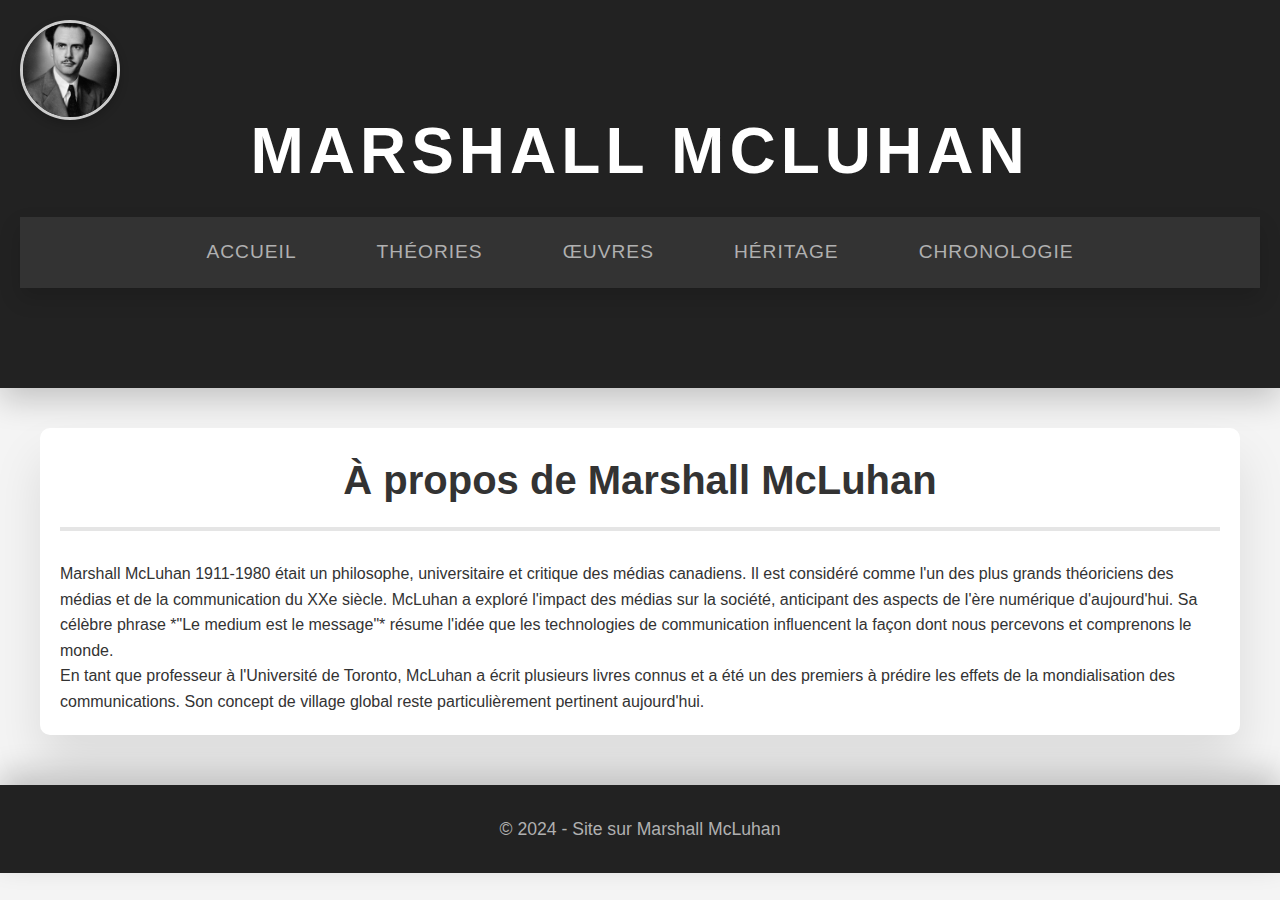
<file: Site Mc Luhan/index.html>
<!DOCTYPE html>
<html lang="fr">
<head>
  <meta charset="UTF-8">
  <meta name="viewport" content="width=device-width, initial-scale=1.0">
  <title>Marshall McLuhan - Accueil</title>
  <link rel="stylesheet" href="style.css">
</head>
<body>
  <header>
    <h1>Marshall McLuhan</h1>
    <nav>
      <ul>
        <li><a href="index.html">Accueil</a></li>
        <li><a href="theories.html">Théories</a></li>
        <li><a href="oeuvres.html">Œuvres</a></li>
        <li><a href="héritage.html">Héritage</a></li>
        <li><a href="chronologie.html">Chronologie</a></li>
      </ul>
    </nav>
  </header>
  <main>
    <section>
      <h2>À propos de Marshall McLuhan</h2>
      <p>
        Marshall McLuhan 1911-1980 était un philosophe, universitaire et critique des médias canadiens.  
        Il est considéré comme l'un des plus grands théoriciens des médias et de la communication du XXe siècle.  
        McLuhan a exploré l'impact des médias sur la société, anticipant des aspects de l'ère numérique d'aujourd'hui.  
        Sa célèbre phrase *"Le medium est le message"* résume l'idée que les technologies de communication  
        influencent la façon dont nous percevons et comprenons le monde.
      </p>
      <p>
        En tant que professeur à l'Université de Toronto, McLuhan a écrit plusieurs livres connus et a été  
        un des premiers à prédire les effets de la mondialisation des communications. Son concept de village global 
        reste particulièrement pertinent aujourd'hui.
      </p>
      <img src="images/mcluhan.jpg" alt="Photo de Marshall McLuhan" class="image-special">
    </section>
  </main>
  <footer>
    <p>&copy; 2024 - Site sur Marshall McLuhan</p>
  </footer>
</body>
</html>
</file>
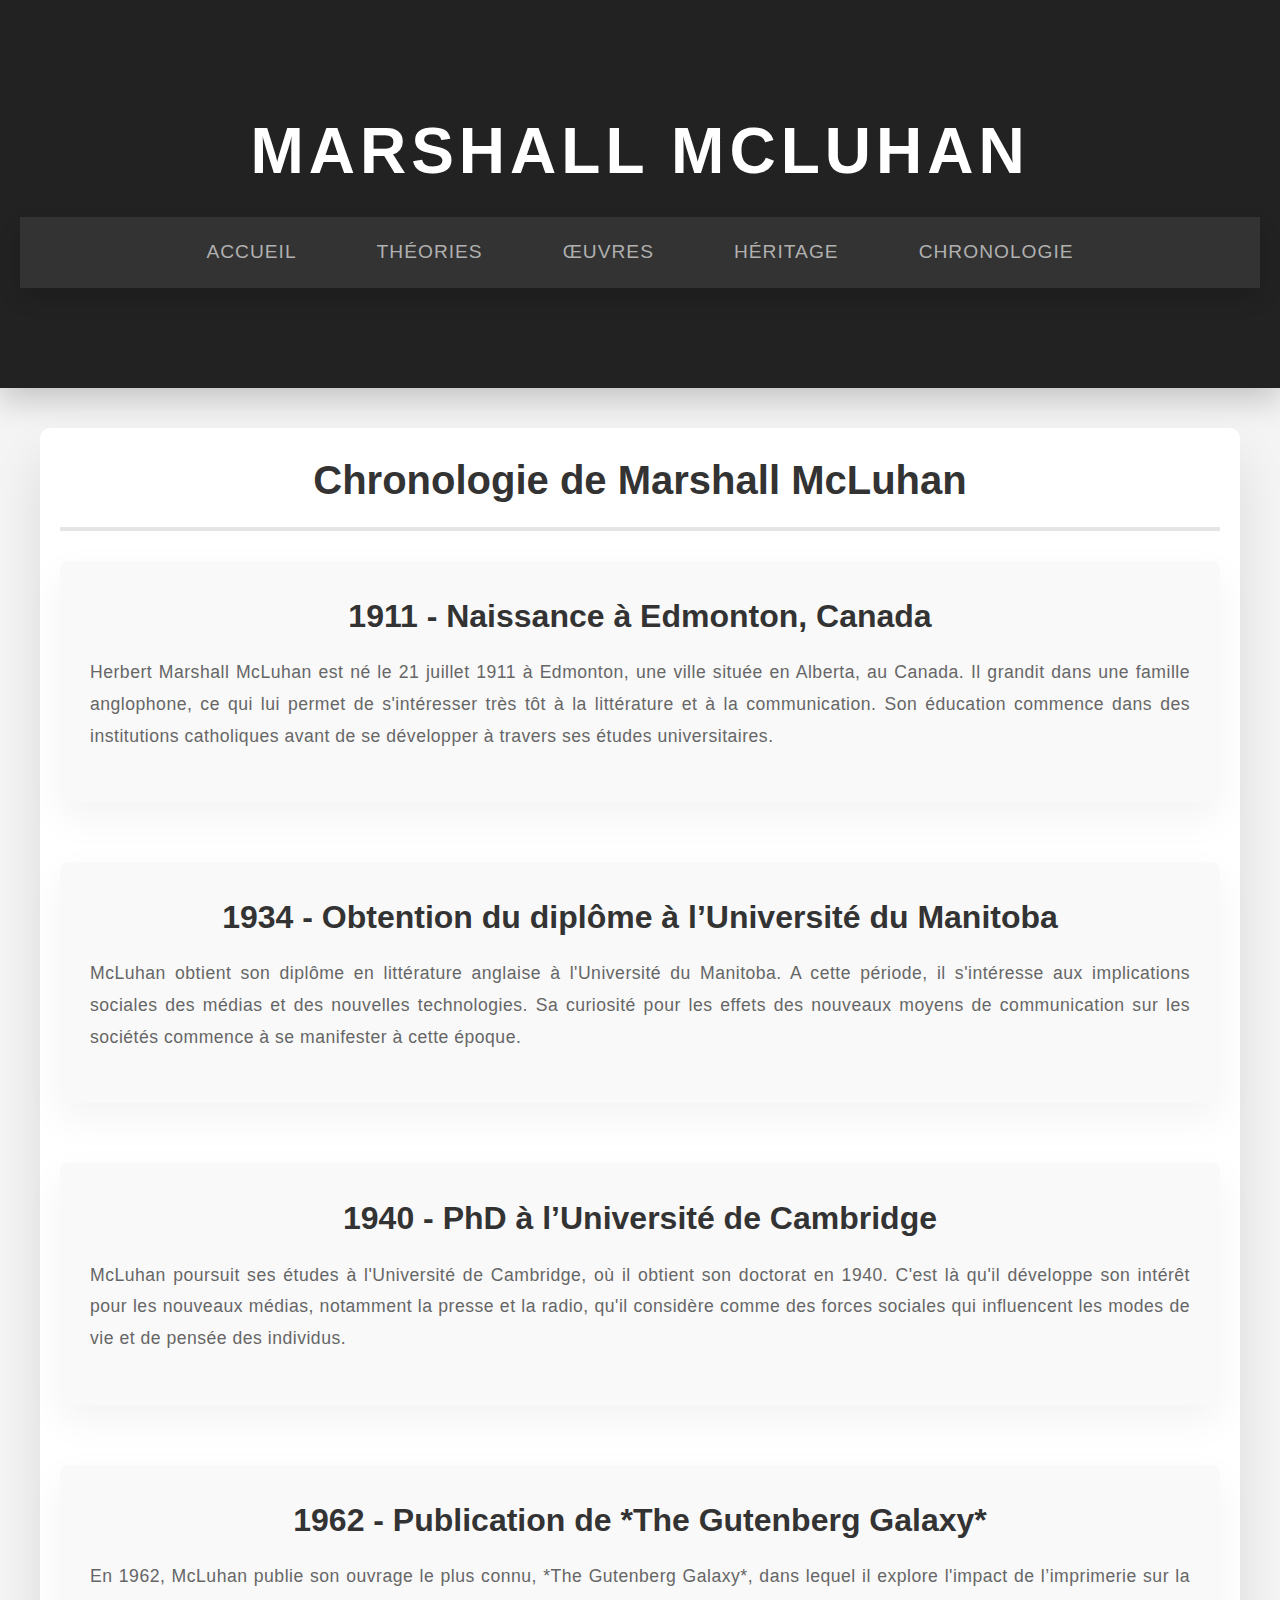
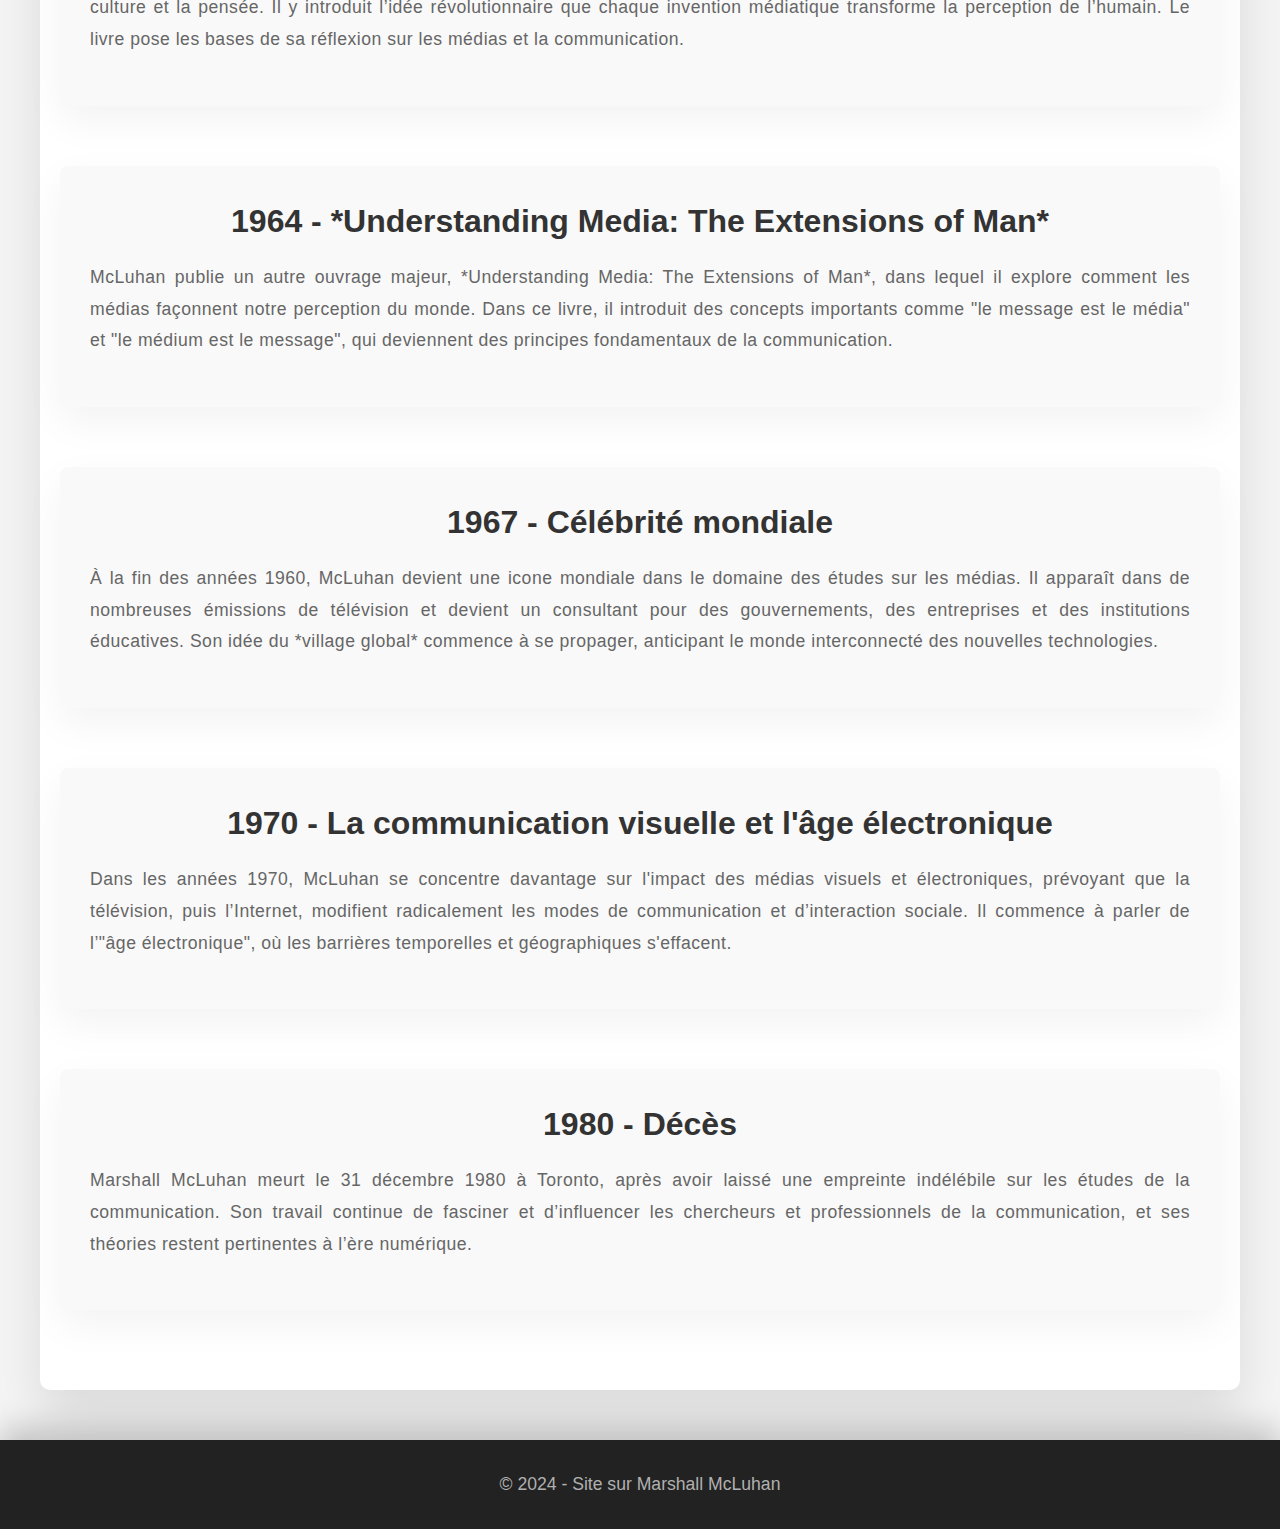
<file: Site Mc Luhan/chronologie.html>
<!DOCTYPE html>
<html lang="fr">
<head>
  <meta charset="UTF-8">
  <meta name="viewport" content="width=device-width, initial-scale=1.0">
  <title>Marshall McLuhan - Chronologie</title>
  <link rel="stylesheet" href="style.css">
</head>
<body>
  <header>
    <h1>Marshall McLuhan</h1>
    <nav>
      <ul>
        <li><a href="index.html">Accueil</a></li>
        <li><a href="theories.html">Théories</a></li>
        <li><a href="oeuvres.html">Œuvres</a></li>
        <li><a href="héritage.html">Héritage</a></li>
        <li><a href="chronologie.html">chronologie</a></li>
      </ul>
    </nav>
  </header>
  <main>
    <section>
      <h2>Chronologie de Marshall McLuhan</h2>
      <article>
        <h3>1911 - Naissance à Edmonton, Canada</h3>
        <p>
          Herbert Marshall McLuhan est né le 21 juillet 1911 à Edmonton, une ville située en Alberta, au Canada. Il grandit dans une famille anglophone, ce qui lui permet de s'intéresser très tôt à la littérature et à la communication. Son éducation commence dans des institutions catholiques avant de se développer à travers ses études universitaires.
        </p>
      </article>
      <article>
        <h3>1934 - Obtention du diplôme à l’Université du Manitoba</h3>
        <p>
          McLuhan obtient son diplôme en littérature anglaise à l'Université du Manitoba. A cette période, il s'intéresse aux implications sociales des médias et des nouvelles technologies. Sa curiosité pour les effets des nouveaux moyens de communication sur les sociétés commence à se manifester à cette époque.
        </p>
      </article>
      <article>
        <h3>1940 - PhD à l’Université de Cambridge</h3>
        <p>
          McLuhan poursuit ses études à l'Université de Cambridge, où il obtient son doctorat en 1940. C'est là qu'il développe son intérêt pour les nouveaux médias, notamment la presse et la radio, qu'il considère comme des forces sociales qui influencent les modes de vie et de pensée des individus.
        </p>
      </article>
      <article>
        <h3>1962 - Publication de *The Gutenberg Galaxy*</h3>
        <p>
          En 1962, McLuhan publie son ouvrage le plus connu, *The Gutenberg Galaxy*, dans lequel il explore l'impact de l’imprimerie sur la culture et la pensée. Il y introduit l’idée révolutionnaire que chaque invention médiatique transforme la perception de l’humain. Le livre pose les bases de sa réflexion sur les médias et la communication.
        </p>
      </article>
      <article>
        <h3>1964 - *Understanding Media: The Extensions of Man*</h3>
        <p>
          McLuhan publie un autre ouvrage majeur, *Understanding Media: The Extensions of Man*, dans lequel il explore comment les médias façonnent notre perception du monde. Dans ce livre, il introduit des concepts importants comme "le message est le média" et "le médium est le message", qui deviennent des principes fondamentaux de la communication.
        </p>
      </article>
      <article>
        <h3>1967 - Célébrité mondiale</h3>
        <p>
          À la fin des années 1960, McLuhan devient une icone mondiale dans le domaine des études sur les médias. Il apparaît dans de nombreuses émissions de télévision et devient un consultant pour des gouvernements, des entreprises et des institutions éducatives. Son idée du *village global* commence à se propager, anticipant le monde interconnecté des nouvelles technologies.
        </p>
      </article>
      <article>
        <h3>1970 - La communication visuelle et l'âge électronique</h3>
        <p>
          Dans les années 1970, McLuhan se concentre davantage sur l'impact des médias visuels et électroniques, prévoyant que la télévision, puis l’Internet, modifient radicalement les modes de communication et d’interaction sociale. Il commence à parler de l’"âge électronique", où les barrières temporelles et géographiques s'effacent.
        </p>
      </article>
      <article>
        <h3>1980 - Décès</h3>
        <p>
          Marshall McLuhan meurt le 31 décembre 1980 à Toronto, après avoir laissé une empreinte indélébile sur les études de la communication. Son travail continue de fasciner et d’influencer les chercheurs et professionnels de la communication, et ses théories restent pertinentes à l’ère numérique.
        </p>
      </article>
    </section>
  </main>
  <footer>
    <p>&copy; 2024 - Site sur Marshall McLuhan</p>
  </footer>
</body>
</html>
</file>
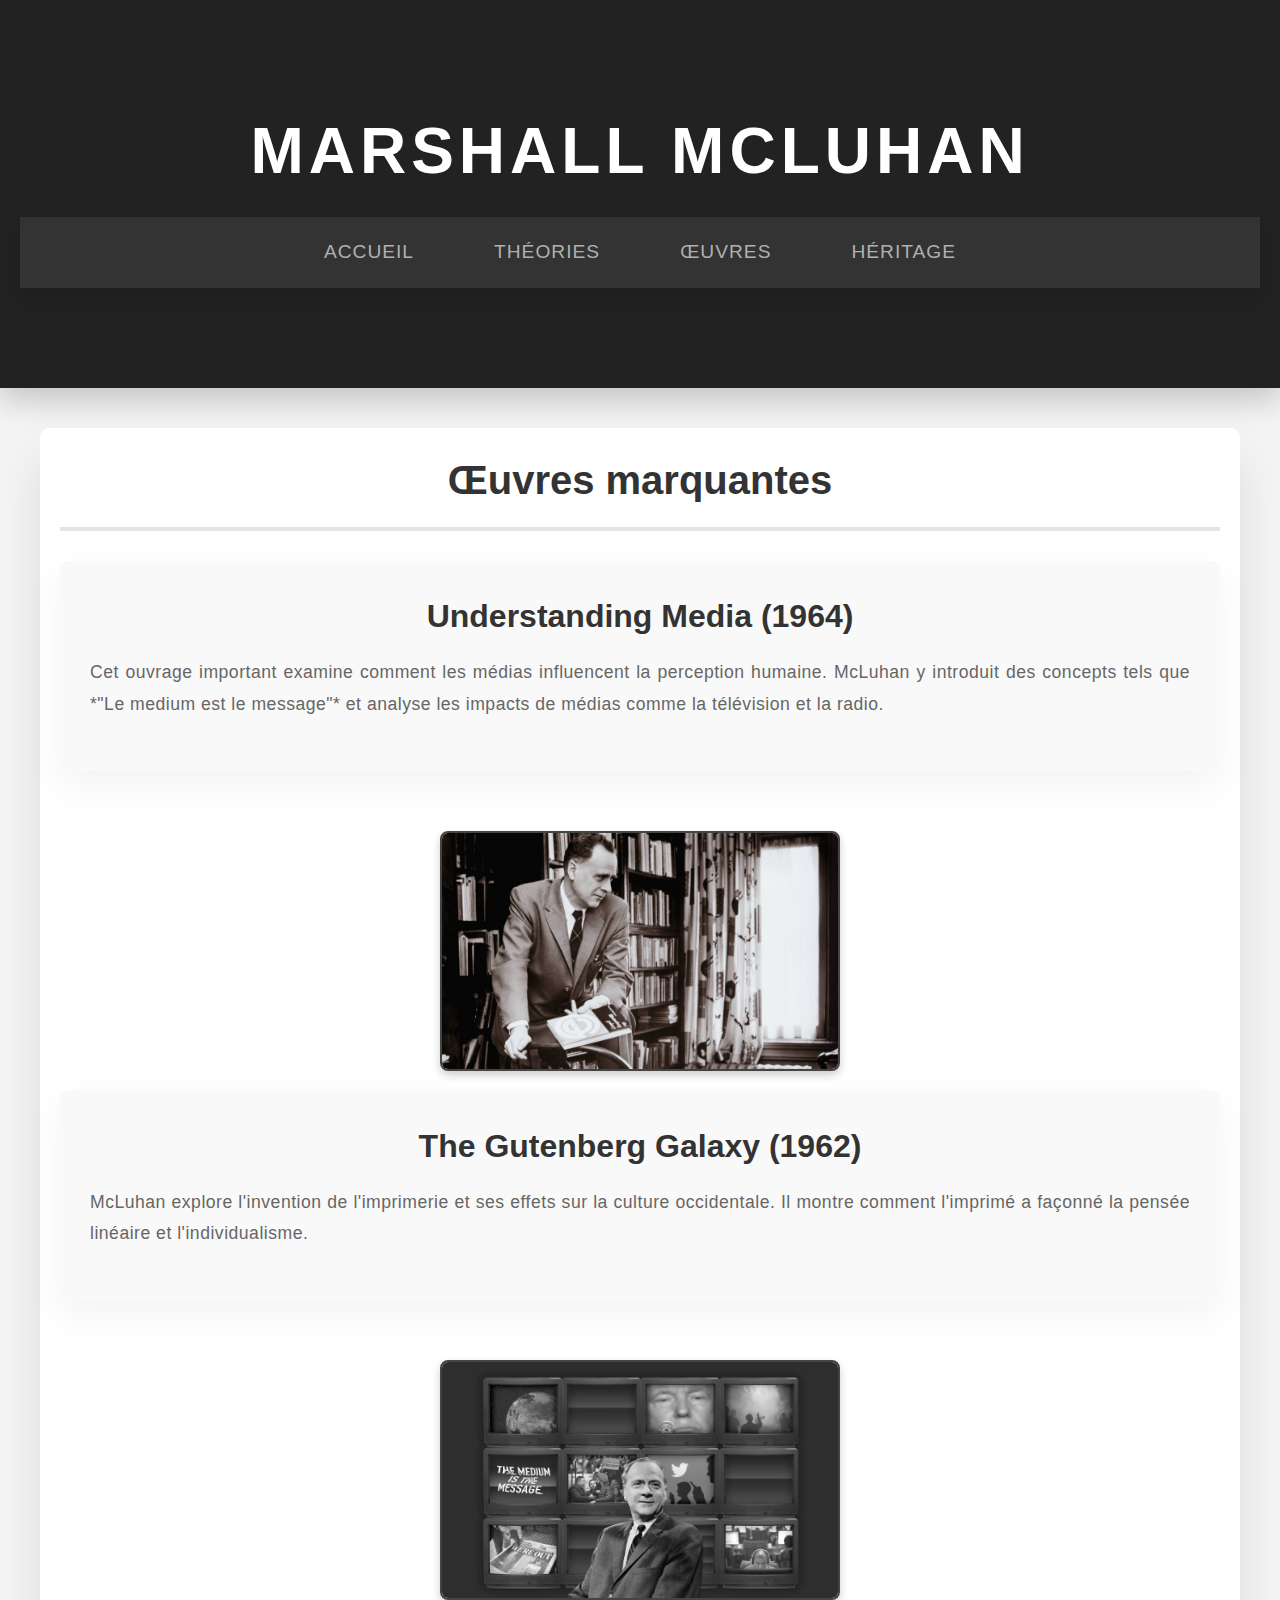
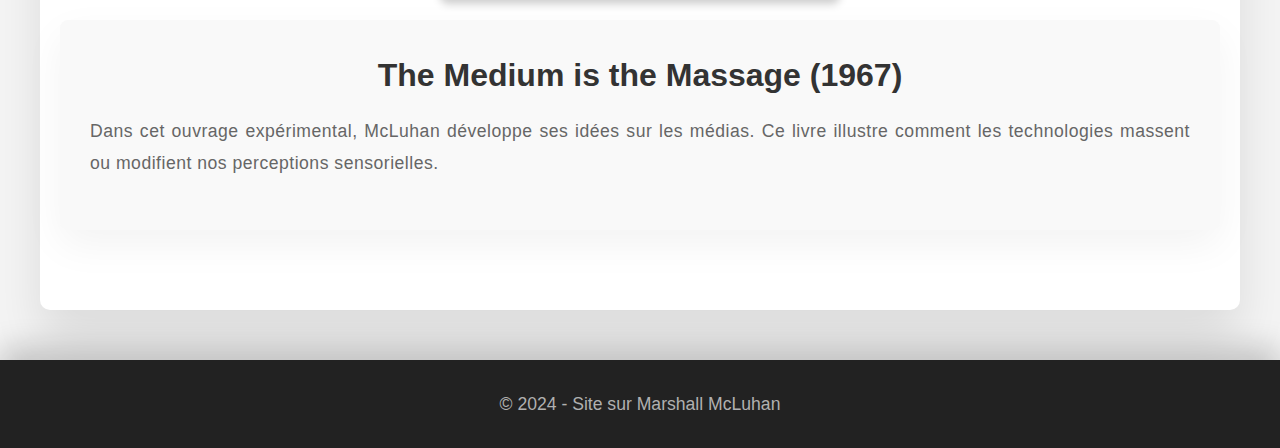
<file: Site Mc Luhan/oeuvres.html>
<!DOCTYPE html>
<html lang="fr">
<head>
  <meta charset="UTF-8">
  <meta name="viewport" content="width=device-width, initial-scale=1.0">
  <title>Marshall McLuhan - Œuvres</title>
  <link rel="stylesheet" href="style.css">
</head>
<body>
  <header>
    <h1>Marshall McLuhan</h1>
    <nav>
      <ul>
        <li><a href="index.html">Accueil</a></li>
        <li><a href="theories.html">Théories</a></li>
        <li><a href="oeuvres.html">Œuvres</a></li>
        <li><a href="héritage.html">Héritage</a></li>
      </ul>
    </nav>
  </header>
  <main>
    <section>
      <h2>Œuvres marquantes</h2>
      <article>
        <h3>Understanding Media (1964)</h3>
        <p>
          Cet ouvrage important examine comment les médias influencent la perception humaine.  
          McLuhan y introduit des concepts tels que *"Le medium est le message"* et analyse les impacts  
          de médias comme la télévision et la radio.
        </p>
      </article>
      <img src="images/mcluhan2.jpg" alt="Photo de Marshall McLuhan" class="image-rectangle">
      <article>
        <h3>The Gutenberg Galaxy (1962)</h3>
        <p>
          McLuhan explore l'invention de l'imprimerie et ses effets sur la culture occidentale.  
          Il montre comment l'imprimé a façonné la pensée linéaire et l'individualisme.
        </p>
      </article>
      <img src="images/mcluhan55.jpg" alt="Photo de Marshall McLuhan" class="image-rectangle2">
      <article>
        <h3>The Medium is the Massage (1967)</h3>
        <p>
          Dans cet ouvrage expérimental, McLuhan développe ses idées sur les médias.  
          Ce livre illustre comment les technologies massent ou modifient nos perceptions sensorielles.
        </p>
      </article>
    </section>
  </main>
  <footer>
    <p>&copy; 2024 - Site sur Marshall McLuhan</p>
  </footer>
</body>
</html>
</file>
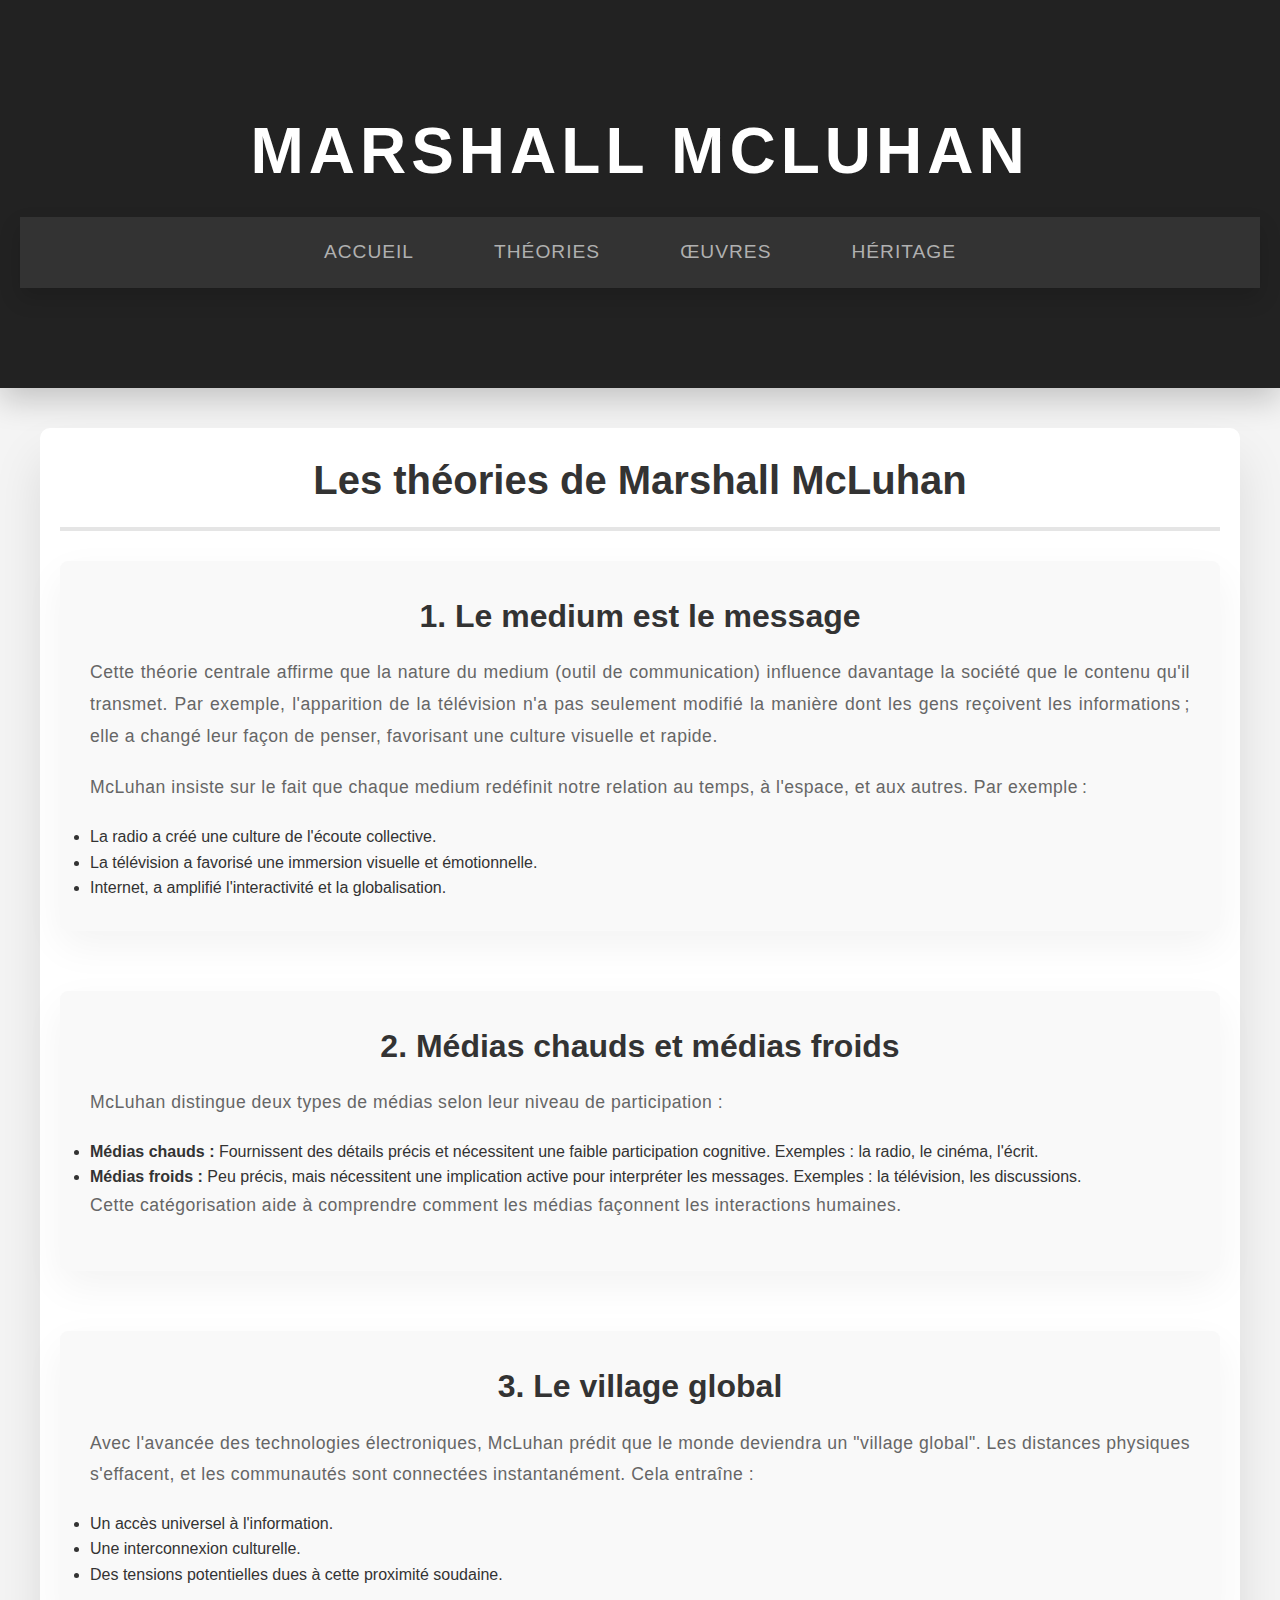
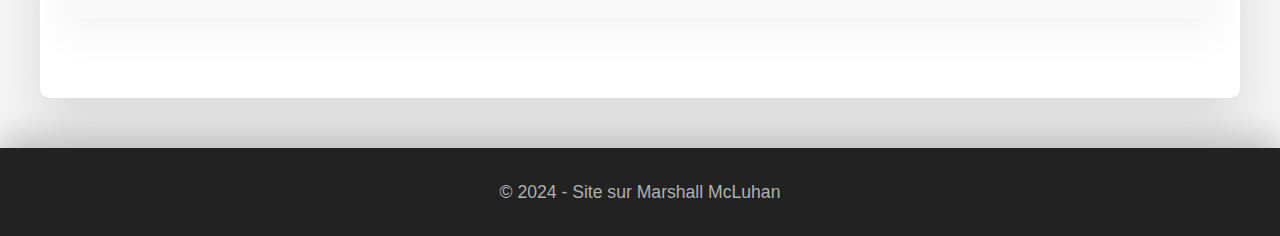
<file: Site Mc Luhan/theories.html>
<!DOCTYPE html>
<html lang="fr">
<head>
  <meta charset="UTF-8">
  <meta name="viewport" content="width=device-width, initial-scale=1.0">
  <title>Marshall McLuhan - Théories</title>
  <link rel="stylesheet" href="style.css">
</head>
<body>
  <header>
    <h1>Marshall McLuhan</h1>
    <nav>
      <ul>
        <li><a href="index.html">Accueil</a></li>
        <li><a href="theories.html">Théories</a></li>
        <li><a href="oeuvres.html">Œuvres</a></li>
        <li><a href="héritage.html">Héritage</a></li>
      </ul>
    </nav>
  </header>
  <main>
    <section>
      <h2>Les théories de Marshall McLuhan</h2>
      <article>
        <h3>1. Le medium est le message</h3>
        <p>
          Cette théorie centrale affirme que la nature du medium (outil de communication) influence davantage  
          la société que le contenu qu'il transmet. Par exemple, l'apparition de la télévision n'a pas seulement  
          modifié la manière dont les gens reçoivent les informations ; elle a changé leur façon de penser,  
          favorisant une culture visuelle et rapide.
        </p>
        <p>
          McLuhan insiste sur le fait que chaque medium redéfinit notre relation au temps, à l'espace,  
          et aux autres. Par exemple :
        </p>
        <ul>
          <li>La radio a créé une culture de l'écoute collective.</li>
          <li>La télévision a favorisé une immersion visuelle et émotionnelle.</li>
          <li>Internet, a amplifié l'interactivité et la globalisation.</li>
        </ul>
      </article>
      <article>
        <h3>2. Médias chauds et médias froids</h3>
        <p>
          McLuhan distingue deux types de médias selon leur niveau de participation :
        </p>
        <ul>
          <li><strong>Médias chauds :</strong> Fournissent des détails précis et nécessitent une faible participation cognitive.  
          Exemples : la radio, le cinéma, l'écrit.</li>
          <li><strong>Médias froids :</strong> Peu précis, mais nécessitent une implication active pour interpréter les messages.  
          Exemples : la télévision, les discussions.</li>
        </ul>
        <p>
          Cette catégorisation aide à comprendre comment les médias façonnent les interactions humaines.
        </p>
      </article>
      <article>
        <h3>3. Le village global</h3>
        <p>
          Avec l'avancée des technologies électroniques, McLuhan prédit que le monde deviendra un "village global".  
          Les distances physiques s'effacent, et les communautés sont connectées instantanément. Cela entraîne :
        </p>
        <ul>
          <li>Un accès universel à l'information.</li>
          <li>Une interconnexion culturelle.</li>
          <li>Des tensions potentielles dues à cette proximité soudaine.</li>
        </ul>
      </article>
      
    </section>
  </main>
  <footer>
    <p>&copy; 2024 - Site sur Marshall McLuhan</p>
  </footer>
</body>
</html>
</file>
<file: Site Mc Luhan/style.css>
/* Reset de base */
* {
    margin: 0;
    padding: 0;
    box-sizing: border-box;
}

body {
    font-family: 'Helvetica Neue', Helvetica, Arial, sans-serif; /* Police moderne et élégante */
    background-color: #f4f4f4; /* Fond clair et neutre */
    color: #333333; /* Texte gris foncé */
    line-height: 1.6;
    padding: 0;
}

/* Header */
header {
    background-color: #222222; /* Fond gris foncé */
    color: white;
    padding: 100px 20px;
    text-align: center;
    box-shadow: 0 12px 30px rgba(0, 0, 0, 0.2);
}

header h1 {
    font-size: 4rem;
    font-weight: 700;
    text-transform: uppercase;
    letter-spacing: 5px;
    margin-bottom: 15px;
    color: #ffffff;
}

header p {
    font-size: 1.2rem;
    font-weight: 300;
    color: #b0b0b0;
}

/* Navigation */
nav {
    background-color: #333333; /* Gris foncé */
    box-shadow: 0 10px 20px rgba(0, 0, 0, 0.15);
}

nav ul {
    display: flex;
    justify-content: center;
    gap: 40px;
    margin: 0;
    padding: 20px 0;
    list-style: none;
}

nav ul li {
    margin: 0;
}

nav ul li a {
    text-decoration: none;
    font-size: 1.2rem;
    color: #b0b0b0;
    text-transform: uppercase;
    font-weight: 500;
    padding: 10px 20px;
    transition: all 0.3s ease;
    letter-spacing: 1px;
}

nav ul li a:hover {
    background-color: #e5e5e5;
    color: #222222;
    border-radius: 5px;
    transform: translateY(-3px); /* Petit effet de survol */
}

/* Main content */
main {
    max-width: 1200px;
    margin: 40px auto;
    padding: 20px;
    background-color: white;
    border-radius: 10px;
    box-shadow: 0 30px 50px rgba(0, 0, 0, 0.1);
}

section h2 {
    font-size: 2.5rem;
    font-weight: 700;
    color: #333333;
    text-align: center;
    margin-bottom: 30px;
    border-bottom: 4px solid #e5e5e5;
    padding-bottom: 15px;
}

article {
    margin-bottom: 60px;
    transition: all 0.3s ease-in-out;
    padding: 30px;
    border-radius: 8px;
    background-color: #f9f9f9;
    box-shadow: 0 15px 40px rgba(0, 0, 0, 0.05);
}

article:hover {
    transform: translateY(-10px); /* Effet d'élévation */
    box-shadow: 0 20px 50px rgba(0, 0, 0, 0.15);
}

article h3 {
    font-size: 2rem;
    color: #333333;
    margin-bottom: 15px;
    text-align: center;
}

article p {
    font-size: 1.1rem;
    text-align: justify;
    margin-bottom: 20px;
    line-height: 1.8;
    color: #666666;
    letter-spacing: 0.5px;
}
.image-second:hover {
    width: 150px; /* Largeur plus grande que la précédente */
    height: auto; /* Hauteur automatique pour garder la proportion */
    border-radius: 15px; /* Coins arrondis pour un effet plus doux */
    border: 4px solid #333; /* Bordure sombre */
    box-shadow: 0 8px 15px rgba(0, 0, 0, 0.3); /* Ombre plus forte */
    margin: 50px auto; /* Centre l'image horizontalement avec un peu de marge en haut et en bas */
    display: block; /* Pour que l'image s'affiche comme un bloc */
    object-fit: cover; /* Assure que l'image couvre son espace sans être déformée */
}

.image-second:hover {
    transform: scale(1.05); /* Agrandissement au survol */
    transition: transform 0.3s ease-in-out; /* Transition douce */
}


article img {
    width: 100%;
    max-width: 900px;
    height: auto;
    border-radius: 8px;
    margin-top: 30px;
    box-shadow: 0 10px 20px rgba(0, 0, 0, 0.05);
    transition: all 0.3s ease;
}

.image-special {
    position: absolute; /* Permet de placer l'image précisément */
    top: 20px; /* Distance par rapport au haut de la page */
    left: 20px; /* Distance par rapport au bord gauche de la page */
    width: 100px; /* Largeur fixe (plus petite) */
    height: 100px; /* Hauteur égale pour un cercle parfait */
    border-radius: 50%; /* Transforme l'image en cercle */
    border: 3px solid #ccc; /* Bordure grise autour du cercle */
    box-shadow: 0px 4px 10px rgba(0, 0, 0, 0.2); /* Ajoute une ombre douce */
    object-fit: cover; /* Coupe l'image pour bien remplir le cercle */
}


.image-special:hover {
    transform: scale(1.05); /* Agrandit légèrement au survol */
    filter: grayscale(0%); /* Remet en couleur au survol */
}

.image-rectangle {
    width: 400px; /* Largeur plus petite */
    height: 240px; /* Hauteur plus petite pour un aspect rectangulaire */
    border-radius: 8px; /* Coins légèrement arrondis pour un effet doux */
    border: 2px solid #444; /* Bordure discrète de couleur gris foncé */
    box-shadow: 0px 4px 8px rgba(0, 0, 0, 0.2); /* Ombre légère autour de l'image */
    margin: 20px auto; /* Espacement autour de l'image et centrée horizontalement */
    display: block; /* Permet d'afficher l'image comme un bloc */
    object-fit: cover; /* Assure que l'image reste bien dans son cadre sans déformation */
}
.image-rectangle2{
    width: 400px; /* Largeur plus petite */
    height: 240px; /* Hauteur plus petite pour un aspect rectangulaire */
    border-radius: 8px; /* Coins légèrement arrondis pour un effet doux */
    border: 2px solid #444; /* Bordure discrète de couleur gris foncé */
    box-shadow: 0px 4px 8px rgba(0, 0, 0, 0.2); /* Ombre légère autour de l'image */
    margin: 20px auto; /* Espacement autour de l'image et centrée horizontalement */
    display: block; /* Permet d'afficher l'image comme un bloc */
    object-fit: cover; /* Assure que l'image reste bien dans son cadre sans déformation */
}
.image-mcluhan-legacy{
    width: 250px; /* Largeur un peu plus grande que la précédente */
    height: 150px; /* Hauteur qui maintient un format rectangulaire */
    border-radius: 10px; /* Coins plus arrondis pour un style plus doux */
    border: 3px solid #666; /* Bordure gris clair plus épaisse */
    box-shadow: 0px 6px 12px rgba(0, 0, 0, 0.25); /* Ombre légèrement plus marquée */
    margin: 15px auto; /* Espace autour de l'image et centrée horizontalement */
    display: block; /* Affiche l'image en bloc */
    object-fit: cover; /* Garantit que l'image couvre l'espace sans être déformée */
    transition: transform 0.3s ease-in-out; /* Ajoute une transition douce lors du survol */
}

.image-rectangle-alt:hover {
    transform: scale(1.1); /* Agrandissement lors du survol */
}

article .btn {
    background-color: #222222;
    color: white;
    padding: 15px 25px;
    text-transform: uppercase;
    text-decoration: none;
    font-size: 1rem;
    border-radius: 5px;
    letter-spacing: 1px;
    display: inline-block;
    margin-top: 20px;
    box-shadow: 0 5px 10px rgba(0, 0, 0, 0.1);
    transition: background-color 0.3s, transform 0.3s;
}

article .btn:hover {
    background-color: #e5e5e5;
    color: #333333;
    transform: translateY(-3px); /* Effet de survol */
}

/* Footer */
footer {
    background-color: #222222;
    color: white;
    text-align: center;
    padding: 30px 20px;
    position: relative;
    margin-top: 50px;
    box-shadow: 0 -12px 30px rgba(0, 0, 0, 0.2);
}

footer p {
    font-size: 1.1rem;
    color: #b0b0b0;
}

/* Responsive Design */
@media (max-width: 768px) {
    header h1 {
        font-size: 2.5rem;
    }

    nav ul {
        flex-direction: column;
        gap: 15px;
    }

    section h2 {
        font-size: 2rem;
    }

    article h3 {
        font-size: 1.6rem;
    }

    article p {
        font-size: 1rem;
    }

    article .btn {
        font-size: 0.9rem;
    }
}
</file>
